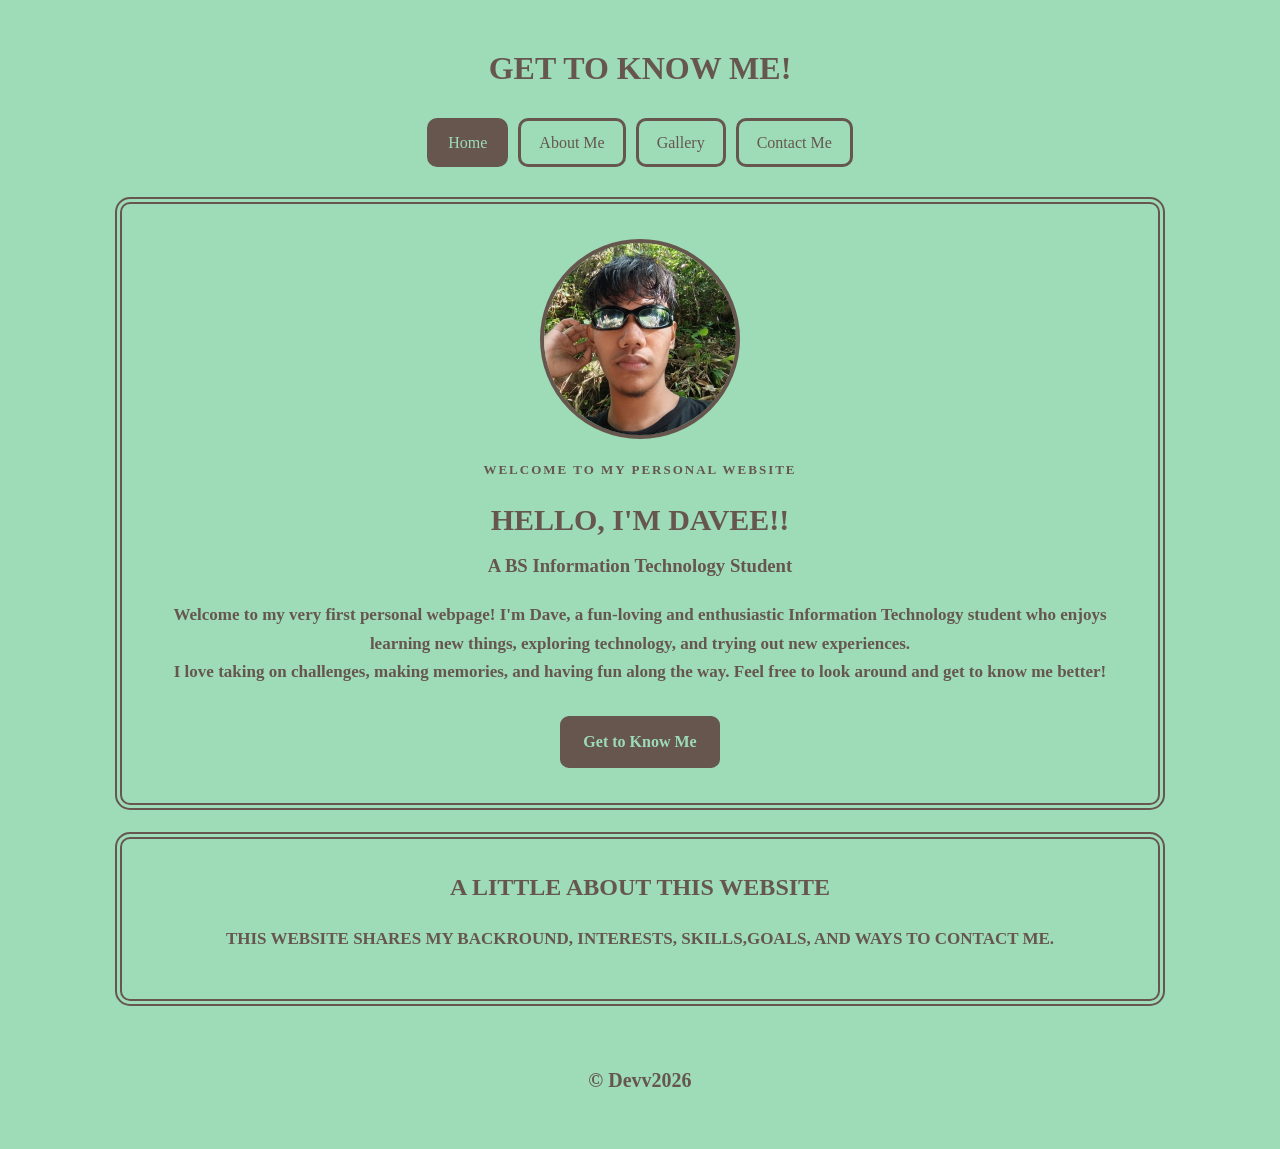
<file: index.html>
<!DOCTYPE html>
<html lang="en">
<head>
    <meta charset="UTF-8">
    <meta name="viewport" content="width=device-width, initial-scale=1.0">
    <title>Home | Know me Fellas!</title>
    <link rel="stylesheet" href="style.css">
</head>
<body>
    <header class="site-header">
        <h1>GET TO KNOW ME!</h1>
        <nav aria-label="Main navigation">
            <a href="index.html" class="active" aria-current="page">Home</a>
            <a href="about.html" >About Me</a>
            <a href="gallery.html" >Gallery</a>
            <a href="contact.html" >Contact Me</a>
        </nav>
    </header>

<main>

    <section class="panel hero">
        <img src="non.jpg" class="profile-img" alt="Profile pic">
        <p class="eyebrow">WELCOME TO MY PERSONAL WEBSITE</p>
        <h2>HELLO, I'M DAVEE!!</h2>
        <h3>A BS Information Technology Student</h3>
        <p><b> Welcome to my very first personal webpage! I'm Dave, a fun-loving and enthusiastic Information Technology student who enjoys learning new things, exploring technology, and trying out new experiences.<br>
        I love taking on challenges, making memories, and having fun along the way. Feel free to look around and get to know me better!<b></b></p>
        <a class="button-link" href="about.html">Get to Know Me</a>
    </section>
    <section class="panel">
        <h2>A LITTLE ABOUT THIS WEBSITE</h2>
        <p><b> THIS WEBSITE SHARES MY BACKROUND, INTERESTS, SKILLS,GOALS, AND WAYS TO CONTACT ME. </b></p>
    </section>

</main>

    <footer class="site-footer">
        <p>&copy; Devv2026</p>
    </footer>
</body>
</html>
</file>
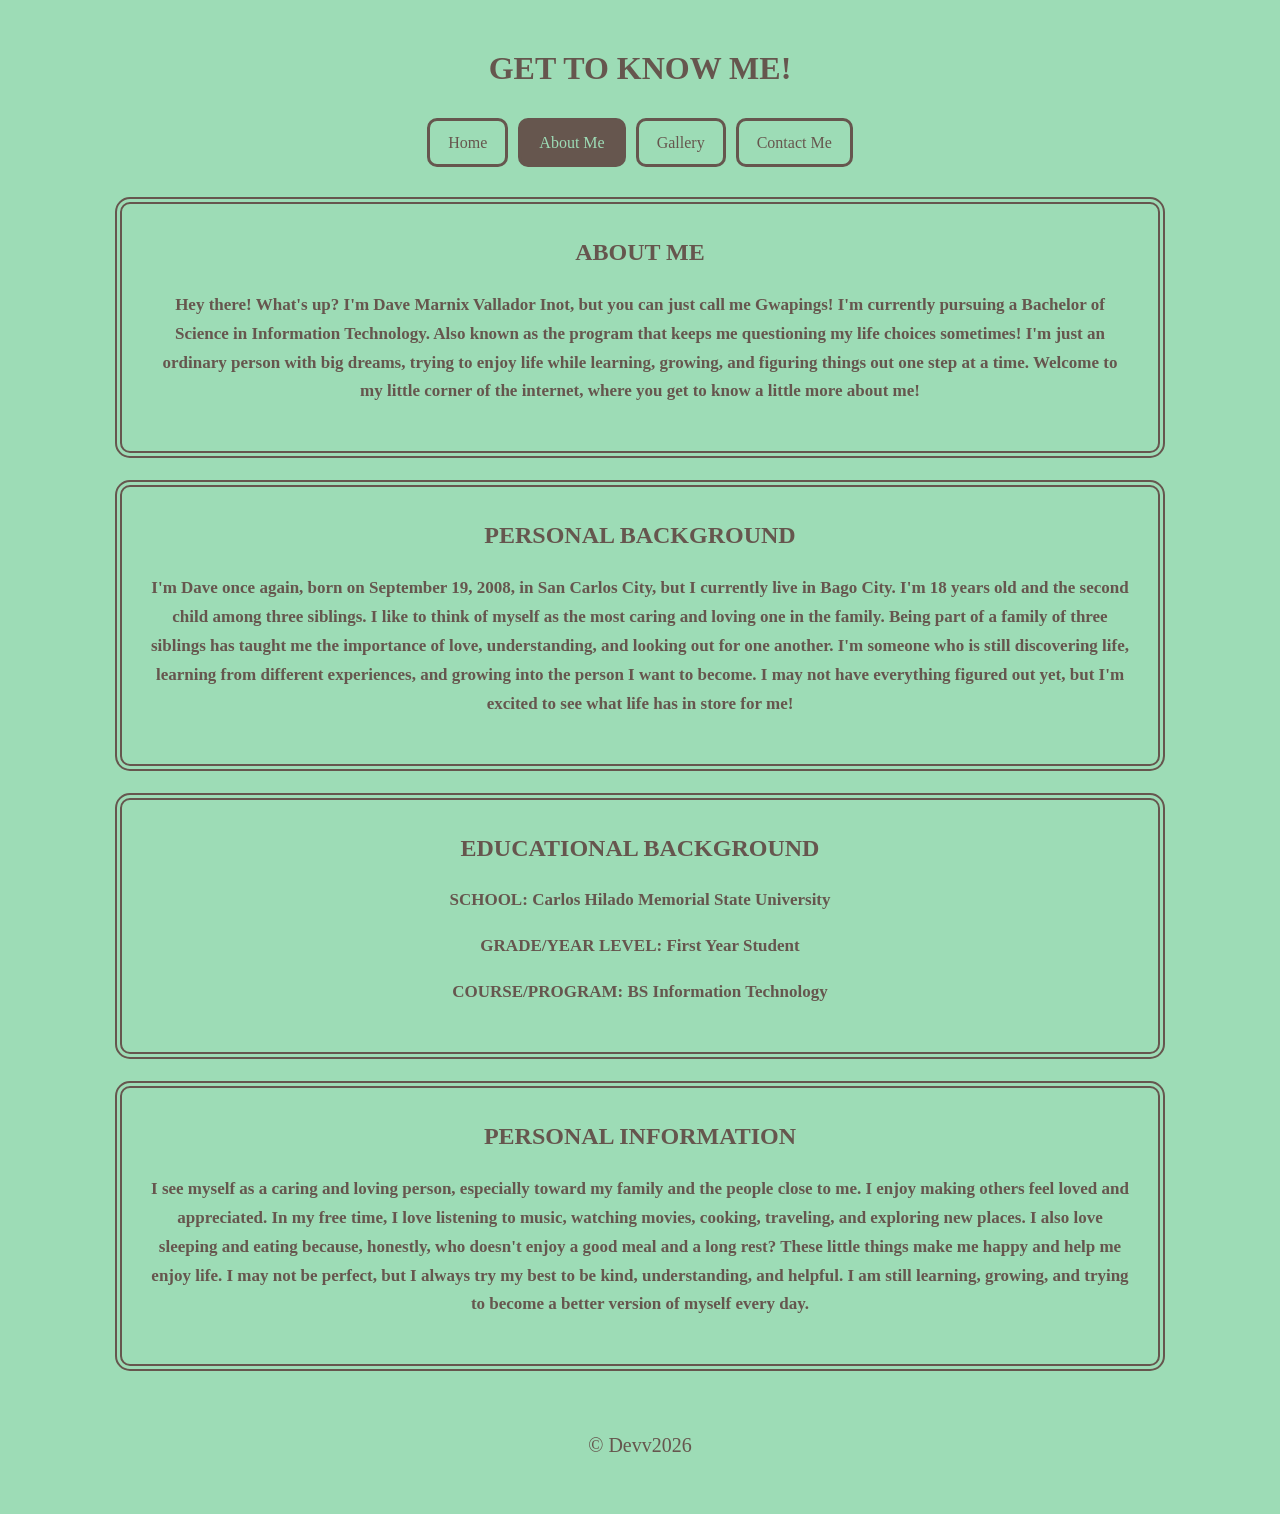
<file: about.html>
<!DOCTYPE html>
<html lang="en">
<head>
    <meta charset="UTF-8">
    <meta name="viewport" content="width=device-width, initial-scale=1.0">
    <title>About Me | Know me Fellas!</title>
    <link rel="stylesheet" href="style.css">
</head>
<body>
    <header class="site-header">
        <h1>GET TO KNOW ME!</h1>
        <nav aria-label="Main navigation">
            <a href="index.html" >Home</a>
            <a href="about.html" class="active" aria-current="page">About Me</a>
            <a href="gallery.html" >Gallery</a>
            <a href="contact.html" >Contact Me</a>
        </nav>
    </header>

<main>

    <section class="panel">
        <h2>ABOUT ME</h2>
        <p><b>Hey there! What's up? I'm Dave Marnix Vallador Inot, but you can just call me Gwapings! I'm currently pursuing a Bachelor of Science in Information Technology. Also known as the program that keeps me questioning my life choices sometimes! I'm just an ordinary person with big dreams, trying to enjoy life while learning, growing, and figuring things out one step at a time. Welcome to my little corner of the internet, where you get to know a little more about me!</b></p>
    </section>
    <section class="panel">
        <h2>PERSONAL BACKGROUND</h2>
        <p><b>I'm Dave once again, born on September 19, 2008, in San Carlos City, but I currently live in Bago City. I'm 18 years old and the second child among three siblings. I like to think of myself as the most caring and loving one in the family. Being part of a family of three siblings has taught me the importance of love, understanding, and looking out for one another. I'm someone who is still discovering life, learning from different experiences, and growing into the person I want to become. I may not have everything figured out yet, but I'm excited to see what life has in store for me!</b></p>
    </section>
    <section class="panel">
        <h2>EDUCATIONAL BACKGROUND</h2>
        <p><b><strong>SCHOOL:</strong> Carlos Hilado Memorial State University</b></p>
        <p><b><strong>GRADE/YEAR LEVEL:</strong> First Year Student</b></p>
        <p><b><strong>COURSE/PROGRAM:</strong> BS Information Technology</b></p>
    </section>
    <section class="panel">
        <h2>PERSONAL INFORMATION</h2>
        <p><b>I see myself as a caring and loving person, especially toward my family and the people close to me. I enjoy making others feel loved and appreciated. In my free time, I love listening to music, watching movies, cooking, traveling, and exploring new places. I also love sleeping and eating because, honestly, who doesn't enjoy a good meal and a long rest? These little things make me happy and help me enjoy life. I may not be perfect, but I always try my best to be kind, understanding, and helpful. I am still learning, growing, and trying to become a better version of myself every day.</b></p>
    </section>

</main>

    <footer class="site-footer">
        <p>&copy; Devv2026 </p>
    </footer>
</body>
</html>
</file>
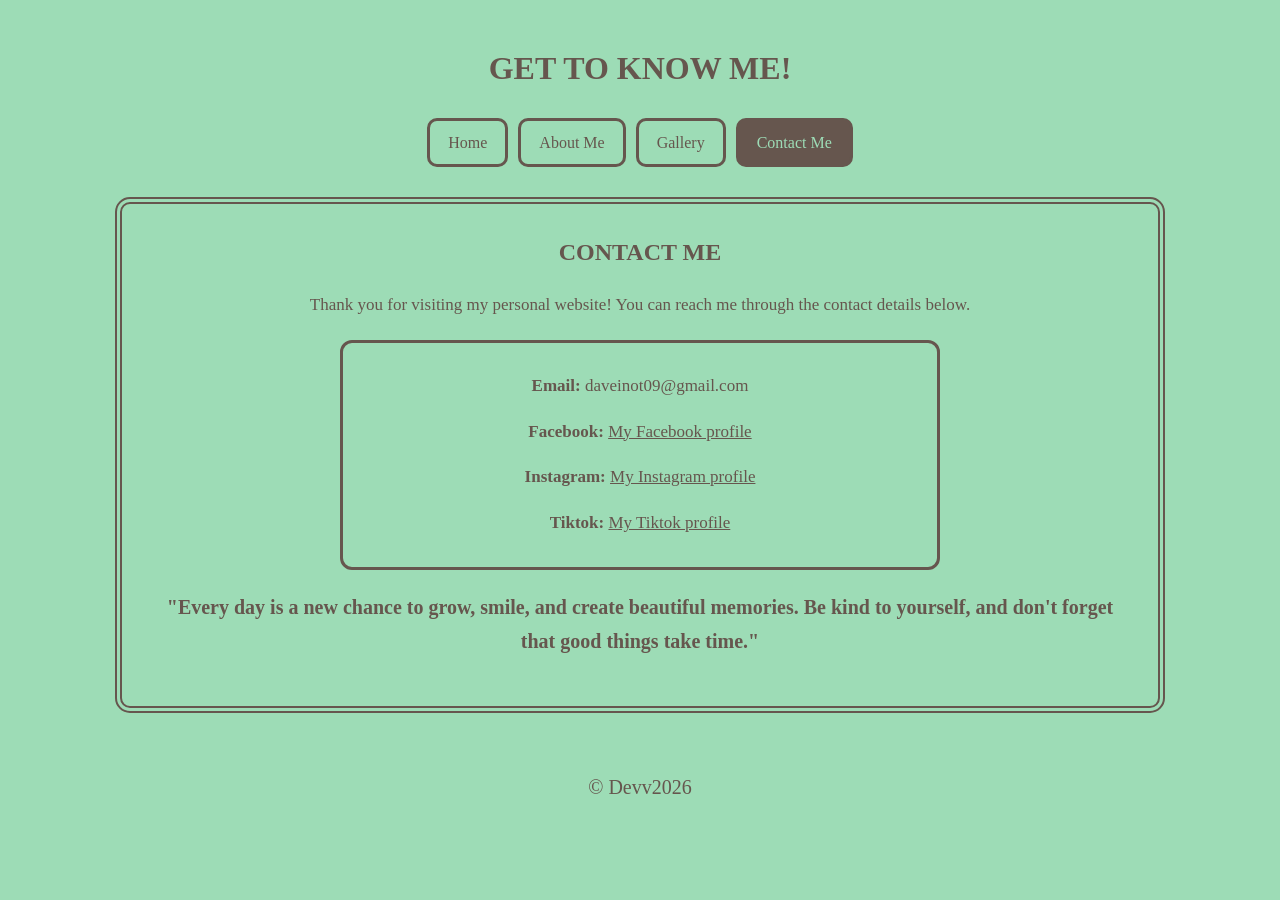
<file: contact.html>
<!DOCTYPE html>
<html lang="en">
<head>
    <meta charset="UTF-8">
    <meta name="viewport" content="width=device-width, initial-scale=1.0">
    <title>Contact Me | Know me Fellas!</title>
    <link rel="stylesheet" href="style.css">
</head>
<body>
    <header class="site-header">
        <h1><b></b>GET TO KNOW ME! </b></h1>
        <nav aria-label="Main navigation">
            <a href="index.html" >Home</a>
            <a href="about.html" >About Me</a>
            <a href="gallery.html" >Gallery</a>
            <a href="contact.html" class="active" aria-current="page">Contact Me</a>
        </nav>
    </header>

<main>

    <section class="panel">
        <h2>CONTACT ME</h2>
        <p>Thank you for visiting my personal website! You can reach me through the contact details below.</p>
        <div class="contact-card">
            <p><strong><b>Email: </b></strong> daveinot09@gmail.com</p>
            <p><strong><b>Facebook:</b></strong> <a href="https://www.facebook.com/devv.691">My Facebook profile</a></p>
            <p><strong><b>Instagram:</b></strong> <a href="https://www.instagram.com/devv.691?bqrl=MWQxd201dm5nYnA2NA==">My Instagram profile</a></p>
            <p><strong><b>Tiktok:</b></strong> <a href="https://www.tiktok.com/@dvmrnx999?_r=1&_t=ZS-9BX7trEQldf">My Tiktok profile</a></p>
        </div>
        <p class="small-note"> "Every day is a new chance to grow, smile, and create beautiful memories. Be kind to yourself, and don't forget that good things take time."</p>
    </section>

</main>

    <footer class="site-footer">
        <p>&copy; Devv2026 </p>
    </footer>
</body>
</html>
</file>
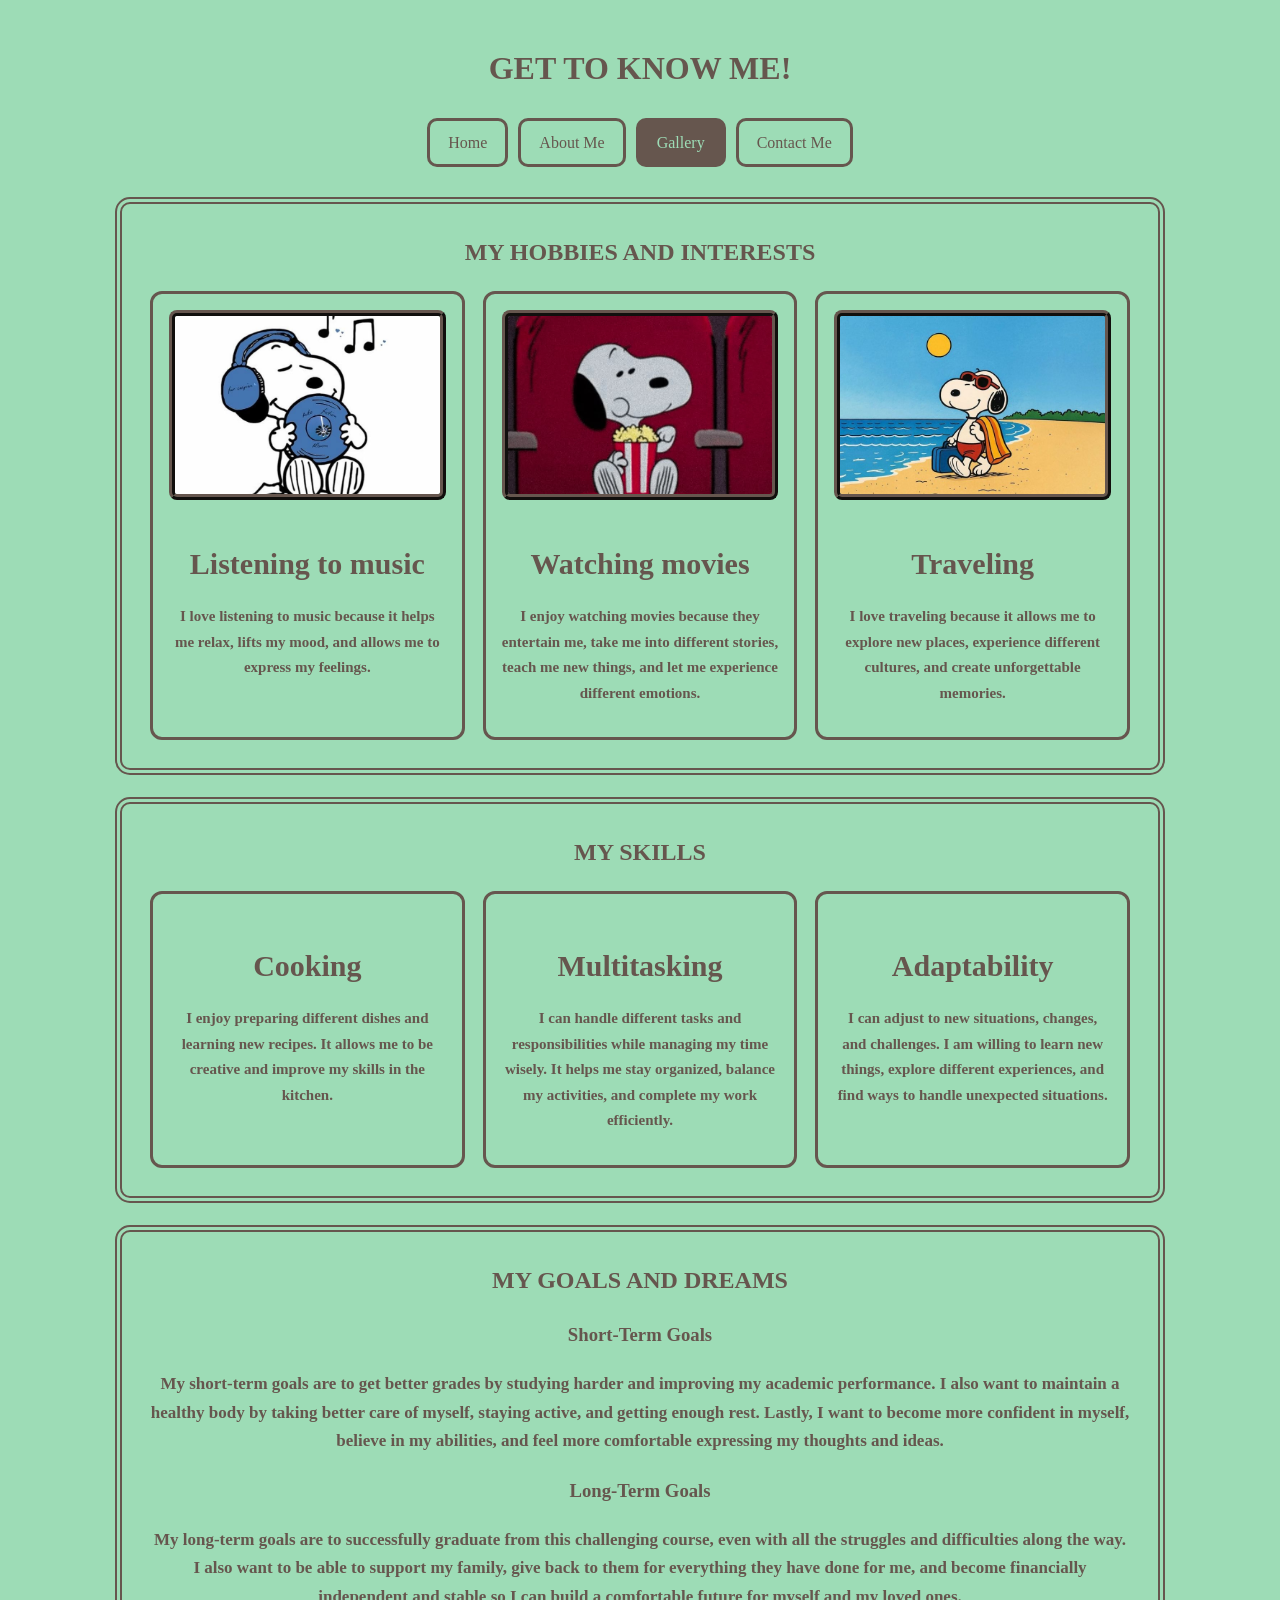
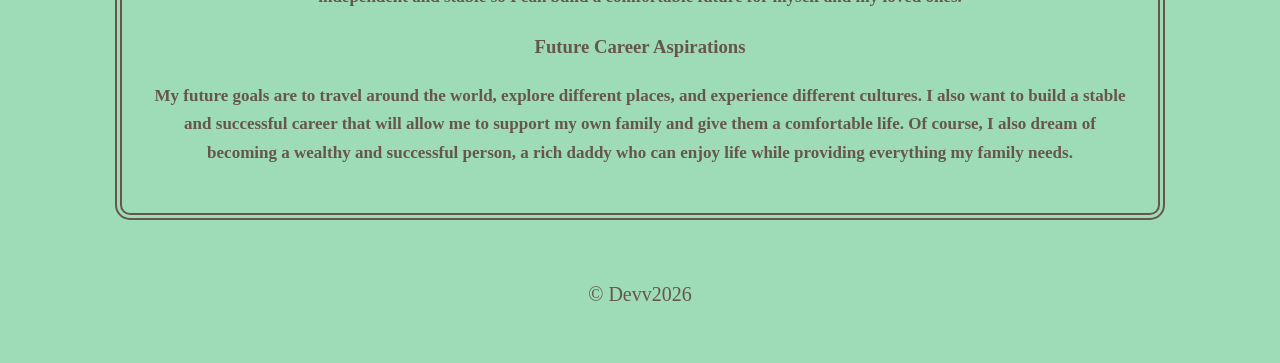
<file: gallery.html>
<!DOCTYPE html>
<html lang="en">
<head>
    <meta charset="UTF-8">
    <meta name="viewport" content="width=device-width, initial-scale=1.0">
    <title>Gallery | Know me Fellas!</title>
    <link rel="stylesheet" href="style.css">
</head>
<body>
    <header class="site-header">
        <h1>GET TO KNOW ME!</h1>
        <nav aria-label="Main navigation">
            <a href="index.html" >Home</a>
            <a href="about.html" >About Me</a>
            <a href="gallery.html" class="active" aria-current="page">Gallery</a>
            <a href="contact.html" >Contact Me</a>
        </nav>
    </header>

<main>

    <section class="panel">
        <h2>MY HOBBIES AND INTERESTS</h2>
        <div class="card-grid">
            <article class="info-card">
                <img src="music.jfif" alt="First hobby">
                <h3>Listening to music</h3>
                <p>I love listening to music because it helps me relax, lifts my mood, and allows me to express my feelings.</p>
            </article>
            <article class="info-card">
                <img src="movie.jfif" alt="Second hobby">
                <h3>Watching movies</h3>
                <p>I enjoy watching movies because they entertain me, take me into different stories, teach me new things, and let me experience different emotions.</p>
            </article>
            <article class="info-card">
                <img src="travel.jfif" alt="Third hobby">
                <h3>Traveling</h3>
                <p>I love traveling because it allows me to explore new places, experience different cultures, and create unforgettable memories.</p>
            </article>
        </div>
    </section>
    <section class="panel">
        <h2>MY SKILLS</h2>
        <div class="card-grid">
            <article class="info-card text-card"><h3> Cooking</h3><p>I enjoy preparing different dishes and learning new recipes. It allows me to be creative and improve my skills in the kitchen.</p></article>
            <article class="info-card text-card"><h3>Multitasking</h3><p>I can handle different tasks and responsibilities while managing my time wisely. It helps me stay organized, balance my activities, and complete my work efficiently.</p></article>
            <article class="info-card text-card"><h3>Adaptability</h3><p>I can adjust to new situations, changes, and challenges. I am willing to learn new things, explore different experiences, and find ways to handle unexpected situations.</p></article>
        </div>
    </section>
    <section class="panel">
        <h2><b>MY GOALS AND DREAMS</b></h2>
        <h3>Short-Term Goals</h3>
        <p><b>My short-term goals are to get better grades by studying harder and improving my academic performance. I also want to maintain a healthy body by taking better care of myself, staying active, and getting enough rest. Lastly, I want to become more confident in myself, believe in my abilities, and feel more comfortable expressing my thoughts and ideas.</b></p>
        <h3>Long-Term Goals</h3>
        <p><b>My long-term goals are to successfully graduate from this challenging course, even with all the struggles and difficulties along the way. I also want to be able to support my family, give back to them for everything they have done for me, and become financially independent and stable so I can build a comfortable future for myself and my loved ones.</b></p>
        <h3>Future Career Aspirations</h3>
        <p><b>My future goals are to travel around the world, explore different places, and experience different cultures. I also want to build a stable and successful career that will allow me to support my own family and give them a comfortable life. Of course, I also dream of becoming a wealthy and successful person, a rich daddy who can enjoy life while providing everything my family needs.</b></p>
    </section>

</main>

    <footer class="site-footer">
        <p>&copy; Devv2026 </p>
    </footer>
</body>
</html>
</file>
<file: style.css>
/* COLOR THEME: SAGE GREEN + CREAM */
:root {
    --sage: #9DDCB6;
    --cream: #66564E;
    --deep-sage: #66564E;
}

* {
    box-sizing: border-box;
}

body {
    background-color: var(--sage);
    color: var(--cream);
    font-family: Garamond;
    margin: 0;
    padding: 20px;
    line-height: 1.7;
}

.site-header {
    text-align: center;
    margin: 10px auto 30px;
}

.site-header h1 {
    color: var(--cream);
    font-family: Garamond;
    font-size: 32px;
    margin-bottom: 22px;
    font-weight: bold;
}

nav {
    display: flex;
    justify-content: center;
    flex-wrap: wrap;
    gap: 10px;
}

nav a {
    color: var(--deep-sage);
    text-decoration: none;
    border: 3px solid var(--cream);
    border-radius: 10px;
    padding: 8px 18px;
    transition: 0.2s ease;
}

nav a:hover,
nav a.active {
    background-color: var(--cream);
    color: var(--sage);
}

main {
    width: 100%;
    max-width: 1050px;
    margin: 0 auto;
}

.panel {
    border: 7px double var(--cream);
    font-family: Garamond;
    border-radius: 15px;
    padding: 28px;
    margin: 22px auto;
    color: var(--deep-sage);
}

.panel h2 {
    font-family: Garamond;
    text-align: center;
    margin-top: 0;
    margin-bottom: 18px;
    
}

.panel h3 {
    text-align: center;
}

.panel p {
    font-size: 17px;
    text-align: center;
}

.hero {
    text-align: center;
    padding: 35px;
}

.hero h2 {
    font-size: 30px;
    margin-bottom: 5px;
}

.hero h3 {
    margin-top: 5px;
}

.eyebrow {
    letter-spacing: 2px;
    font-size: 13px !important;
    font-weight: bold;
}

.profile-img {
    width: 200px;
    height: 200px;
    border-radius: 50%;
    object-fit: cover;
    display: block;
    margin: 0 auto 20px;
    border: 4px solid var(--cream);
}

.button-link {
    display: inline-block;
    color: var(--sage);
    background: var(--cream);
    border: 3px solid var(--cream);
    border-radius: 9px;
    padding: 9px 20px;
    margin-top: 12px;
    text-decoration: none;
    font-weight: bold;
}

.button-link:hover {
    background: transparent;
    color: var(--cream);
}

.card-grid {
    display: grid;
    grid-template-columns: repeat(3, minmax(0, 1fr));
    gap: 18px;
}

.info-card {
    border: 3px solid var(--cream);
    border-radius: 12px;
    padding: 16px;
    text-align: center;
    font-weight: bold;
    font-size: 15px;
}

.info-card img {
    width: 100%;
    height: 190px;
    object-fit: cover;
    border: 6px ridge var(--cream);
    border-radius: 8px;
}

.info-card h3 {
    margin-bottom: 5px;
    font-weight: bold;
    font-size: 30px;
    
}

.info-card p {
    font-size: 15px;
}

.text-card {
    min-height: 140px;
    font-weight: bold;
    font-size: 30px;
}

.contact-card {
    border: 3px solid var(--cream);
    border-radius: 12px;
    padding: 12px 22px;
    max-width: 600px;
    margin: 20px auto;
}

.contact-card p {
    overflow-wrap: anywhere;
}

.contact-card a {
    color: var(--cream);
}

.small-note {
    font-size: 20px !important;
    font-weight: bold;
}

.site-footer {
    text-align: center;
    padding: 12px;
    margin-top: 25px;
}

.site-footer p {
    font-size: 20px;
}

@media (max-width: 700px) {
    body {
        padding: 12px;
    }

    .panel {
        padding: 18px;
    }

    .card-grid {
        grid-template-columns: 1fr;
    }

    nav a {
        padding: 7px 12px;
    }


}
</file>
